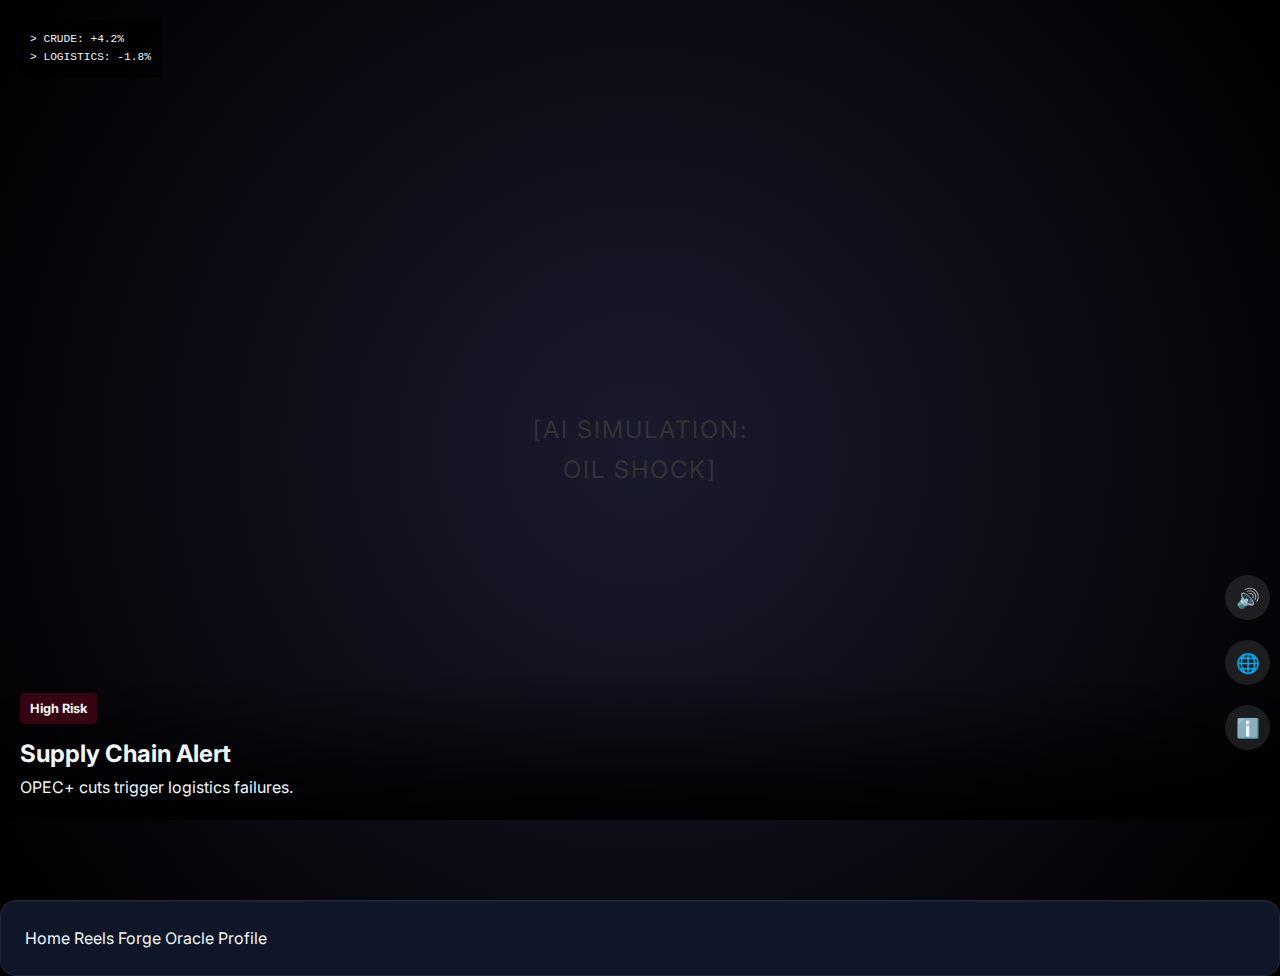
<file: pages/news_reels_mobile.html>
<!DOCTYPE html>
<html lang="en">

<head>
    <meta charset="UTF-8">
    <meta name="viewport" content="width=device-width, initial-scale=1.0">
    <title>MarketMind | News Reels (Mobile)</title>
    <link rel="stylesheet" href="../style.css">
    <link href="https://fonts.googleapis.com/css2?family=Inter:wght@300;400;600;800&display=swap" rel="stylesheet">
    <style>
        body {
            overflow: hidden;
            background: black;
        }

        .reel-container {
            height: 100vh;
            overflow-y: scroll;
            scroll-snap-type: y mandatory;
            scroll-behavior: smooth;
        }

        .reel {
            height: 100vh;
            width: 100%;
            scroll-snap-align: start;
            position: relative;
            display: flex;
            justify-content: center;
            align-items: center;
            background-size: cover;
            border-bottom: 1px solid var(--glass-border);
        }

        .reel-overlay {
            position: absolute;
            bottom: 80px;
            /* Moved up for nav */
            left: 0;
            width: 100%;
            padding: 20px;
            background: linear-gradient(to top, rgba(0, 0, 0, 0.9), transparent);
            z-index: 10;
            pointer-events: none;
        }

        .impact-badge {
            background: rgba(255, 0, 60, 0.2);
            border: 1px solid var(--neon-red);
            color: var(--neon-red);
            padding: 5px 10px;
            border-radius: 4px;
            font-size: 0.8rem;
            margin-bottom: 10px;
            display: inline-block;
            font-weight: bold;
        }

        .impact-badge.positive {
            background: rgba(10, 255, 10, 0.2);
            border-color: var(--neon-green);
            color: var(--neon-green);
        }

        .reel-video-placeholder {
            width: 100%;
            height: 100%;
            background: #111;
            display: flex;
            justify-content: center;
            align-items: center;
            color: #333;
            font-size: 1.5rem;
            text-align: center;
            padding: 20px;
            text-transform: uppercase;
            letter-spacing: 2px;
        }

        .controls {
            position: absolute;
            right: 10px;
            bottom: 150px;
            display: flex;
            flex-direction: column;
            gap: 20px;
            z-index: 20;
        }

        .control-btn {
            background: rgba(255, 255, 255, 0.1);
            backdrop-filter: blur(5px);
            border: none;
            color: white;
            width: 45px;
            height: 45px;
            border-radius: 50%;
            cursor: pointer;
            display: flex;
            justify-content: center;
            align-items: center;
            font-size: 1.2rem;
        }

        .sim-hud {
            position: absolute;
            top: 20px;
            left: 20px;
            padding: 10px;
            background: rgba(0, 0, 0, 0.6);
            border: 1px solid var(--neon-blue);
            font-family: monospace;
            font-size: 0.7rem;
            color: var(--neon-blue);
            z-index: 15;
            pointer-events: none;
        }

        /* Nav styles delegated to style.css */
        }
    </style>
</head>

<body>

    <div class="reel-container">
        <!-- Reel 1 -->
        <div class="reel">
            <div class="reel-video-placeholder" style="background: radial-gradient(circle, #1a1a2e, #000);">[AI
                SIMULATION:<br>OIL SHOCK]</div>
            <div class="sim-hud">> CRUDE: +4.2%<br>> LOGISTICS: -1.8%</div>
            <div class="reel-overlay">
                <div class="impact-badge">High Risk</div>
                <h2>Supply Chain Alert</h2>
                <p>OPEC+ cuts trigger logistics failures.</p>
            </div>
            <div class="controls">
                <button class="control-btn">🔊</button>
                <button class="control-btn">🌐</button>
                <button class="control-btn">ℹ️</button>
            </div>
        </div>
        <!-- Reel 2 -->
        <div class="reel">
            <div class="reel-video-placeholder" style="background: radial-gradient(circle, #0f2027, #203a43, #2c5364);">
                [AI SIMULATION:<br>TECH GRANT]</div>
            <div class="sim-hud" style="color: var(--neon-green); border-color: var(--neon-green);">> FUNDING: $500M
            </div>
            <div class="reel-overlay">
                <div class="impact-badge positive">Opportunity</div>
                <h2>AI Govt Subsidy</h2>
                <p>$500M grant for Gen-AI startups.</p>
            </div>
            <div class="controls">
                <button class="control-btn">🔊</button>
                <button class="control-btn">📝</button>
            </div>
        </div>
    </div>

    <!-- Mobile Navigation -->
    <nav class="glass-panel">
        <div class="nav-links">
            <a href="../dashboard_mobile.html">Home</a>
            <a href="news_reels_mobile.html" class="active">Reels</a>
            <a href="vc_forge_mobile.html">Forge</a>
            <a href="scheme_oracle_mobile.html">Oracle</a>
            <a href="profile_mobile.html">Profile</a>
        </div>
    </nav>
</body>

</html>
</file>
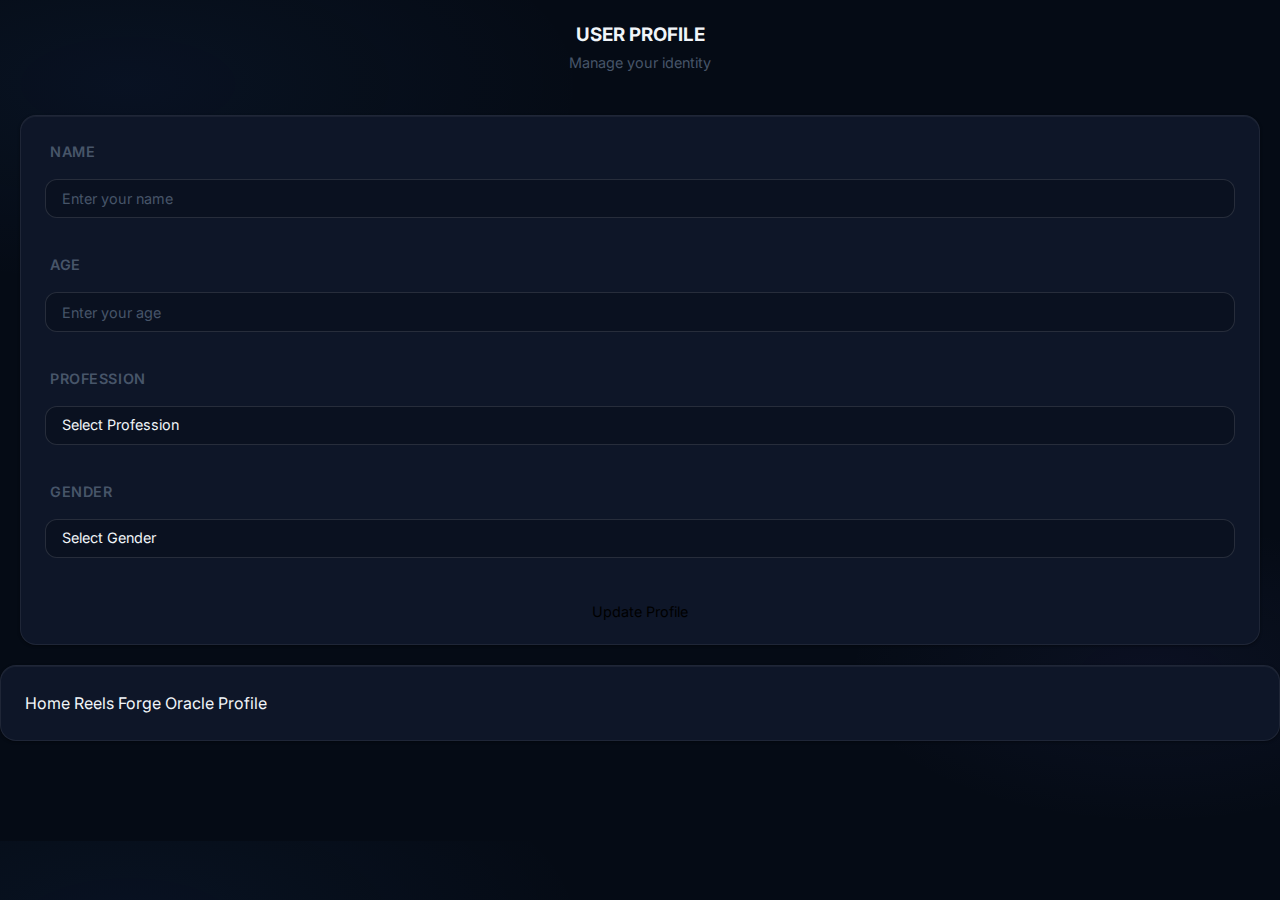
<file: pages/profile_mobile.html>
<!DOCTYPE html>
<html lang="en">

<head>
    <meta charset="UTF-8">
    <meta name="viewport" content="width=device-width, initial-scale=1.0">
    <title>MarketMind | Profile (Mobile)</title>
    <link rel="stylesheet" href="../style.css">
    <link href="https://fonts.googleapis.com/css2?family=Inter:wght@300;400;600;800&display=swap" rel="stylesheet">
    <style>
        body {
            padding-bottom: 100px;
        }

        .profile-container {
            display: flex;
            flex-direction: column;
            padding: 20px;
            gap: 20px;
            max-width: 100%;
            margin: 0;
        }

        .profile-header {
            text-align: center;
            margin-top: 20px;
            margin-bottom: 20px;
        }

        .profile-form {
            display: flex;
            flex-direction: column;
            gap: 15px;
        }

        .form-group {
            display: flex;
            flex-direction: column;
            gap: 8px;
        }

        .form-label {
            color: var(--text-muted);
            font-size: 0.9rem;
            margin-left: 5px;
        }

        /* Nav styles delegated to style.css */
    </style>
</head>

<body>
    <div class="profile-header">
        <h3 class="glow-text-blue">USER PROFILE</h3>
        <p style="color: var(--text-muted); font-size: 0.9rem;">Manage your identity</p>
    </div>

    <div class="profile-container">
        <div class="glass-panel">
            <form class="profile-form" onsubmit="event.preventDefault(); alert('Profile Updated!');">
                <div class="form-group">
                    <label class="form-label">Name</label>
                    <input type="text" class="glass-input" placeholder="Enter your name">
                </div>

                <div class="form-group">
                    <label class="form-label">Age</label>
                    <input type="number" class="glass-input" placeholder="Enter your age">
                </div>

                <div class="form-group">
                    <label class="form-label">Profession</label>
                    <select class="glass-input">
                        <option value="" disabled selected>Select Profession</option>
                        <option value="student">Student</option>
                        <option value="founder">Founder</option>
                        <option value="investor">Investor</option>
                        <option value="other">Other</option>
                    </select>
                </div>

                <div class="form-group">
                    <label class="form-label">Gender</label>
                    <select class="glass-input">
                        <option value="" disabled selected>Select Gender</option>
                        <option value="male">Male</option>
                        <option value="female">Female</option>
                        <option value="non-binary">Non-binary</option>
                        <option value="prefer-not-to-say">Prefer not to say</option>
                    </select>
                </div>

                <button type="submit" class="cta-button" style="margin-top: 10px; width: 100%;">Update Profile</button>
            </form>
        </div>
    </div>

    <!-- Mobile Navigation -->
    <nav class="glass-panel">
        <div class="nav-links">
            <a href="../dashboard_mobile.html">Home</a>
            <a href="news_reels_mobile.html">Reels</a>
            <a href="vc_forge_mobile.html">Forge</a>
            <a href="scheme_oracle_mobile.html">Oracle</a>
            <a href="profile_mobile.html" class="active">Profile</a>
        </div>
    </nav>
</body>

</html>
</file>
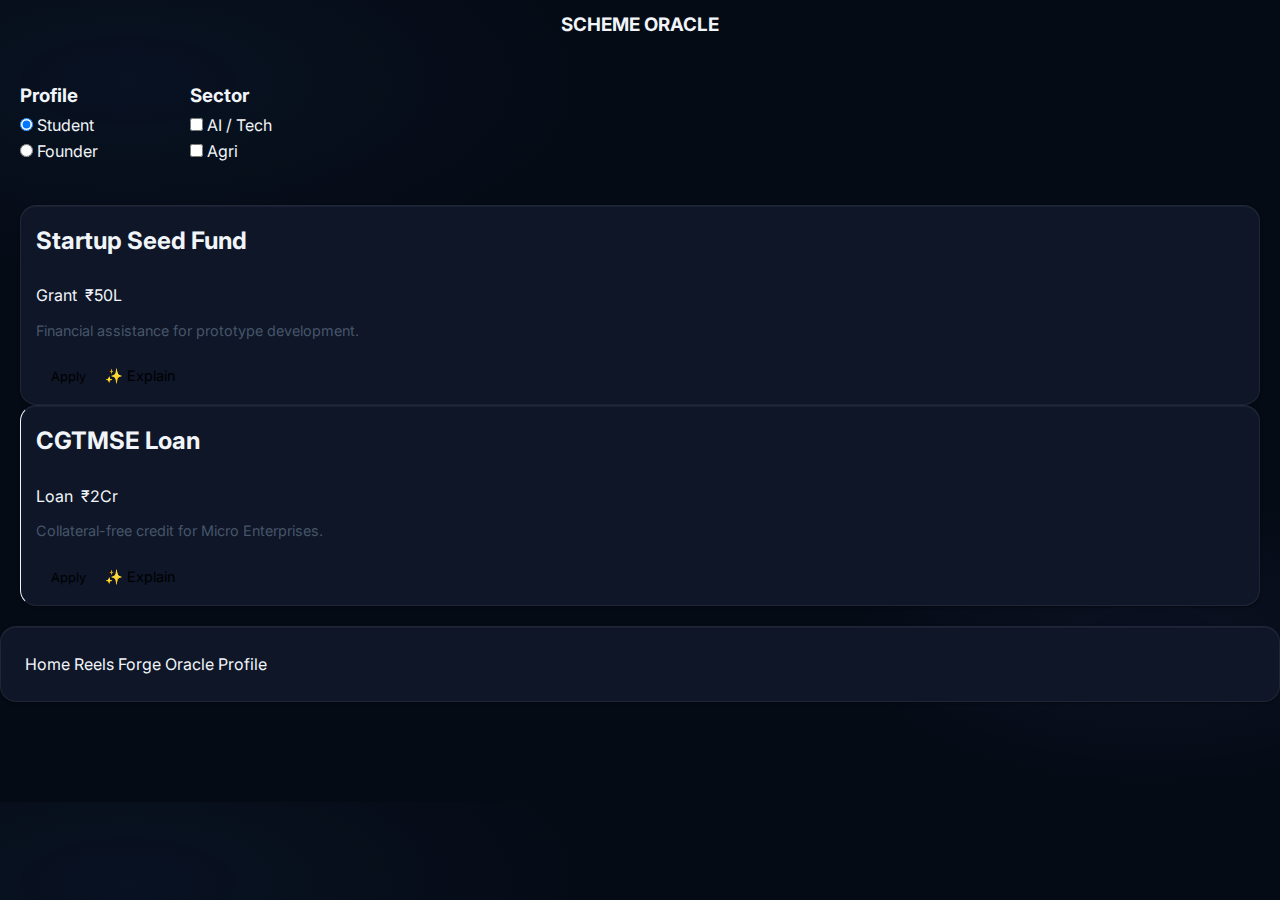
<file: pages/scheme_oracle_mobile.html>
<!DOCTYPE html>
<html lang="en">

<head>
    <meta charset="UTF-8">
    <meta name="viewport" content="width=device-width, initial-scale=1.0">
    <title>MarketMind | Scheme Oracle (Mobile)</title>
    <link rel="stylesheet" href="../style.css">
    <link href="https://fonts.googleapis.com/css2?family=Inter:wght@300;400;600;800&display=swap" rel="stylesheet">
    <style>
        body {
            padding-bottom: 100px;
        }

        .oracle-layout {
            display: flex;
            flex-direction: column;
            padding-top: 20px;
        }

        .filters-sidebar {
            position: relative;
            width: 100%;
            height: auto;
            padding: 20px;
            background: transparent;
            border: none;
            display: flex;
            overflow-x: auto;
            gap: 20px;
            border-bottom: 1px solid var(--glass-border);
        }

        .filter-group {
            min-width: 150px;
            margin-bottom: 0;
        }

        .schemes-list {
            padding: 20px;
        }

        .scheme-card {
            display: flex;
            flex-direction: column;
            gap: 10px;
            padding: 15px;
        }

        .action-area {
            flex-direction: row;
            justify-content: space-between;
            width: 100%;
            margin-top: 10px;
        }

        /* Nav styles delegated to style.css */
    </style>
</head>

<body>
    <h3 style="text-align: center; margin-top: 10px;" class="glow-text-blue">SCHEME ORACLE</h3>

    <div class="oracle-layout">
        <!-- Horizontal Scroll Filters -->
        <div class="filters-sidebar">
            <div class="filter-group">
                <h3>Profile</h3>
                <label><input type="radio" checked> Student</label><br>
                <label><input type="radio"> Founder</label>
            </div>
            <div class="filter-group">
                <h3>Sector</h3>
                <label><input type="checkbox"> AI / Tech</label><br>
                <label><input type="checkbox"> Agri</label>
            </div>
        </div>

        <div class="schemes-list">
            <div class="glass-panel scheme-card">
                <h2>Startup Seed Fund</h2>
                <div class="tags"><span class="tag">Grant</span><span class="tag">₹50L</span></div>
                <p style="font-size: 0.9rem; color: var(--text-muted);">Financial assistance for prototype development.
                </p>
                <div class="action-area">
                    <button class="cta-button" style="font-size: 0.8rem; padding: 5px 15px;">Apply</button>
                    <button class="ai-explain-btn"
                        onclick="alert('AI: Free money for early stage ideas. No equity loss.')">✨ Explain</button>
                </div>
            </div>

            <div class="glass-panel scheme-card" style="border-left-color: var(--neon-green);">
                <h2>CGTMSE Loan</h2>
                <div class="tags"><span class="tag">Loan</span><span class="tag">₹2Cr</span></div>
                <p style="font-size: 0.9rem; color: var(--text-muted);">Collateral-free credit for Micro Enterprises.
                </p>
                <div class="action-area">
                    <button class="cta-button" style="font-size: 0.8rem; padding: 5px 15px;">Apply</button>
                    <button class="ai-explain-btn"
                        onclick="alert('AI: Bank loan without security deposit. Govt backs you.')">✨ Explain</button>
                </div>
            </div>
        </div>
    </div>

    <!-- Mobile Navigation -->
    <nav class="glass-panel">
        <div class="nav-links">
            <a href="../dashboard_mobile.html">Home</a>
            <a href="news_reels_mobile.html">Reels</a>
            <a href="vc_forge_mobile.html">Forge</a>
            <a href="scheme_oracle_mobile.html" class="active">Oracle</a>
            <a href="profile_mobile.html">Profile</a>
        </div>
    </nav>
</body>

</html>
</file>
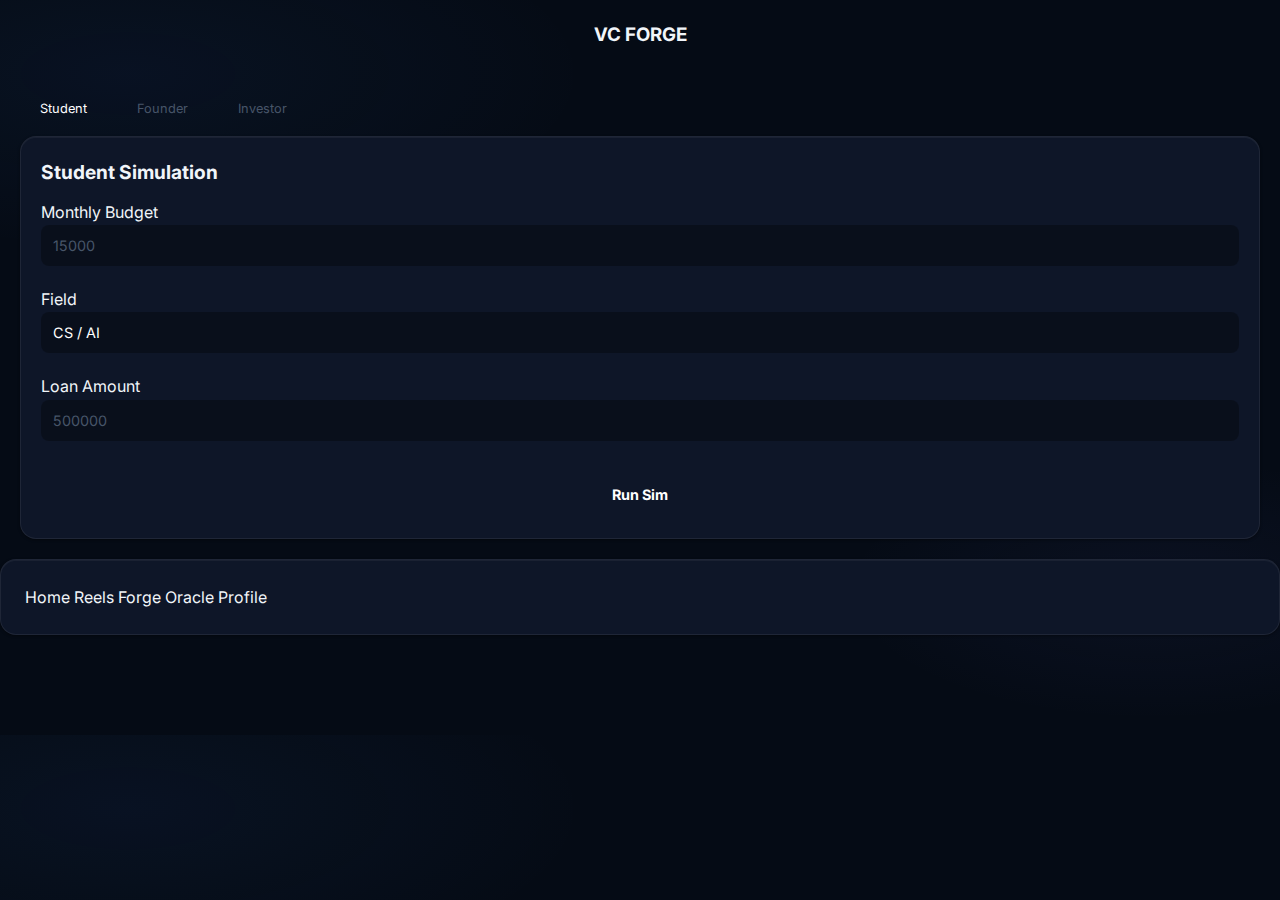
<file: pages/vc_forge_mobile.html>
<!DOCTYPE html>
<html lang="en">

<head>
    <meta charset="UTF-8">
    <meta name="viewport" content="width=device-width, initial-scale=1.0">
    <title>MarketMind | VC Forge (Mobile)</title>
    <link rel="stylesheet" href="../style.css">
    <link href="https://fonts.googleapis.com/css2?family=Inter:wght@300;400;600;800&display=swap" rel="stylesheet">
    <style>
        body {
            padding-bottom: 100px;
        }

        /* Space for nav */
        .container {
            padding: 20px;
            margin-top: 20px;
        }

        .persona-selector {
            display: flex;
            gap: 10px;
            overflow-x: auto;
            padding-bottom: 10px;
            justify-content: flex-start;
        }

        .persona-btn {
            padding: 10px 20px;
            font-size: 0.8rem;
            white-space: nowrap;
            background: var(--glass-bg);
            border: 1px solid var(--glass-border);
            color: var(--text-muted);
            border-radius: 12px;
        }

        .persona-btn.active {
            background: var(--neon-purple);
            color: white;
            border-color: var(--neon-purple);
        }

        .workspace {
            display: flex;
            flex-direction: column;
            gap: 20px;
        }

        .input-panel,
        .output-panel {
            min-height: auto;
            padding: 20px;
        }

        .form-group input,
        .form-group select {
            width: 100%;
            padding: 12px;
            background: rgba(0, 0, 0, 0.3);
            border: 1px solid var(--glass-border);
            color: white;
            border-radius: 8px;
        }

        .simulate-btn {
            width: 100%;
            padding: 15px;
            background: linear-gradient(45deg, var(--neon-blue), var(--neon-purple));
            border: none;
            color: white;
            font-weight: bold;
            border-radius: 8px;
            margin-top: 10px;
        }

        .output-panel {
            display: none;
        }

        .output-panel.visible {
            display: block;
            animation: fadeIn 0.5s ease;
        }

        @keyframes fadeIn {
            from {
                opacity: 0;
                transform: translateY(10px);
            }

            to {
                opacity: 1;
                transform: translateY(0);
            }
        }

        /* Nav styles delegated to style.css */
    </style>
</head>

<body>
    <h3 style="text-align: center; margin-top: 20px;" class="glow-text-blue">VC FORGE</h3>

    <div class="container">
        <div class="persona-selector">
            <button class="persona-btn active" onclick="selectPersona('student')">Student</button>
            <button class="persona-btn" onclick="selectPersona('founder')">Founder</button>
            <button class="persona-btn" onclick="selectPersona('investor')">Investor</button>
        </div>

        <div class="workspace">
            <!-- Input -->
            <div class="glass-panel input-panel">
                <h2 id="form-title" style="font-size: 1.2rem; margin-bottom: 10px;">Student Simulation</h2>
                <form id="sim-form" onsubmit="event.preventDefault(); runSimulation();">
                    <div class="form-group"><label>Monthly Budget</label><input type="number" placeholder="15000"></div>
                    <div class="form-group"><label>Field</label><select>
                            <option>CS / AI</option>
                            <option>Finance</option>
                        </select></div>
                    <div class="form-group" id="extra-field"><label>Loan Amount</label><input type="number"
                            placeholder="500000"></div>
                    <button class="simulate-btn">Run Sim</button>
                </form>
            </div>

            <!-- Output -->
            <div class="glass-panel output-panel" id="output-panel">
                <h2 style="font-size: 1.2rem; color: var(--neon-purple);">Results</h2>
                <div style="text-align: center; margin: 20px 0;">
                    <div style="font-size: 2.5rem; color: var(--neon-red); font-weight: bold;">78/100</div>
                    <p style="color: var(--neon-red);">HIGH RISK</p>
                </div>
                <div style="background: rgba(255,255,255,0.05); padding: 15px; border-radius: 8px;">
                    <strong>AI Recommendation:</strong><br>
                    <span style="font-size: 0.9rem; color: var(--text-muted);">Hiring freeze expected. Upskill in
                        Agentic AI. Apply for grants.</span>
                </div>
            </div>
        </div>
    </div>

    <!-- Mobile Navigation -->
    <nav class="glass-panel">
        <div class="nav-links">
            <a href="../dashboard_mobile.html">Home</a>
            <a href="news_reels_mobile.html">Reels</a>
            <a href="vc_forge_mobile.html" class="active">Forge</a>
            <a href="scheme_oracle_mobile.html">Oracle</a>
            <a href="profile_mobile.html">Profile</a>
        </div>
    </nav>

    <script>
        function selectPersona(type) {
            document.querySelectorAll('.persona-btn').forEach(btn => btn.classList.remove('active'));
            event.target.classList.add('active');
            const title = document.getElementById('form-title');
            const extra = document.getElementById('extra-field');
            if (type === 'student') { title.innerText = "Student Sim"; extra.innerHTML = '<label>Loan Amount</label><input type="number">'; }
            else if (type === 'founder') { title.innerText = "Startup Sim"; extra.innerHTML = '<label>Runway (Months)</label><input type="number">'; }
            else { title.innerText = "Portfolio Sim"; extra.innerHTML = '<label>Tech %</label><input type="number">'; }
            document.getElementById('output-panel').classList.remove('visible');
        }
        function runSimulation() {
            const btn = document.querySelector('.simulate-btn');
            const original = btn.innerText;
            btn.innerText = "CALCULATING...";
            setTimeout(() => {
                btn.innerText = original;
                document.getElementById('output-panel').classList.add('visible');
            }, 1000);
        }
    </script>
</body>

</html>
</file>
<file: style.css>
/* ===================================================
   MARKETMIND APP — Premium Design System
   Shared across: dashboard, news, strategy, profile
   =================================================== */

/* ── Design Tokens ── */
:root {
    /* Backgrounds */
    --bg-body: #050b15;
    --bg-surface: #0a1120;
    --bg-card: #0e1628;
    --bg-card-hover: #14213a;
    --bg-input: #0a1120;

    /* Text */
    --text-primary: #f1f5f9;
    --text-secondary: #94a3b8;
    --text-muted: #475569;

    /* Accents */
    --accent-blue: #3b82f6;
    --accent-indigo: #6366f1;
    --accent-violet: #8b5cf6;
    --accent-cyan: #22d3ee;
    --accent-green: #10b981;
    --accent-yellow: #f59e0b;
    --accent-red: #ef4444;

    /* Dim variants */
    --blue-dim: rgba(59, 130, 246, 0.12);
    --indigo-dim: rgba(99, 102, 241, 0.12);
    --green-dim: rgba(16, 185, 129, 0.12);
    --yellow-dim: rgba(245, 158, 11, 0.12);
    --red-dim: rgba(239, 68, 68, 0.12);
    --cyan-dim: rgba(34, 211, 238, 0.12);

    /* Borders */
    --border: rgba(255, 255, 255, 0.07);
    --border-strong: rgba(255, 255, 255, 0.12);
    --border-blue: rgba(59, 130, 246, 0.3);

    /* Shadows */
    --shadow-sm: 0 1px 3px rgba(0, 0, 0, 0.4);
    --shadow-md: 0 4px 16px rgba(0, 0, 0, 0.4);
    --shadow-lg: 0 12px 40px rgba(0, 0, 0, 0.5);
    --glow-blue: 0 0 20px rgba(59, 130, 246, 0.25);
    --glow-indigo: 0 0 20px rgba(99, 102, 241, 0.3);

    /* Radius */
    --r-sm: 0.5rem;
    --r-md: 0.75rem;
    --r-lg: 1rem;
    --r-xl: 1.5rem;
    --r-pill: 999px;

    /* Fonts */
    --font-head: 'Space Grotesk', 'Inter', sans-serif;
    --font-body: 'Inter', system-ui, sans-serif;

    /* Transitions */
    --t: 0.25s cubic-bezier(0.4, 0, 0.2, 1);
}

/* ── Reset ── */
*,
*::before,
*::after {
    box-sizing: border-box;
    margin: 0;
    padding: 0;
}

html {
    scroll-behavior: smooth;
}

body {
    font-family: var(--font-body);
    background-color: var(--bg-body);
    color: var(--text-primary);
    line-height: 1.65;
    -webkit-font-smoothing: antialiased;
    overflow-x: hidden;
    /* subtle ambient glow */
    background-image:
        radial-gradient(ellipse 60% 40% at 10% 10%, rgba(59, 130, 246, 0.06) 0%, transparent 60%),
        radial-gradient(ellipse 40% 30% at 90% 80%, rgba(99, 102, 241, 0.06) 0%, transparent 60%);
}

a {
    text-decoration: none;
    color: inherit;
    transition: color var(--t);
}

ul {
    list-style: none;
}

button {
    cursor: pointer;
    border: none;
    background: none;
    font-family: inherit;
    font-size: 0.9rem;
}

img {
    display: block;
}

/* ────────────────────────
   SCROLLBAR
──────────────────────── */
::-webkit-scrollbar {
    width: 6px;
    height: 6px;
}

::-webkit-scrollbar-track {
    background: var(--bg-body);
}

::-webkit-scrollbar-thumb {
    background: var(--bg-card-hover);
    border-radius: 3px;
}

::-webkit-scrollbar-thumb:hover {
    background: var(--text-muted);
}

/* ────────────────────────
   TYPOGRAPHY HELPERS
──────────────────────── */
.text-xs {
    font-size: 0.73rem;
    line-height: 1rem;
}

.text-sm {
    font-size: 0.875rem;
    line-height: 1.25rem;
}

.text-base {
    font-size: 1rem;
}

.text-lg {
    font-size: 1.125rem;
}

.text-xl {
    font-size: 1.25rem;
}

.text-2xl {
    font-size: 1.5rem;
}

.text-3xl {
    font-size: 1.875rem;
    line-height: 1.2;
}

.font-medium {
    font-weight: 500;
}

.font-semibold {
    font-weight: 600;
}

.font-bold {
    font-weight: 700;
}

.tracking-tight {
    letter-spacing: -0.025em;
}

.tracking-wide {
    letter-spacing: 0.05em;
}

.text-muted {
    color: var(--text-secondary);
}

.text-accent {
    color: var(--accent-blue);
}

.text-green {
    color: var(--accent-green);
}

.text-red {
    color: var(--accent-red);
}

.text-yellow {
    color: var(--accent-yellow);
}

.text-cyan {
    color: var(--accent-cyan);
}

.text-white {
    color: #fff;
}

.leading-relaxed {
    line-height: 1.75;
}

/* ────────────────────────
   LAYOUT UTILITIES
──────────────────────── */
.container {
    max-width: 1500px;
    margin: 0 auto;
    padding: 0 2.5rem;
}

.flex {
    display: flex;
}

.flex-col {
    flex-direction: column;
}

.items-center {
    align-items: center;
}

.items-start {
    align-items: flex-start;
}

.items-end {
    align-items: flex-end;
}

.justify-between {
    justify-content: space-between;
}

.justify-center {
    justify-content: center;
}

.justify-end {
    justify-content: flex-end;
}

.flex-1 {
    flex: 1;
}

.w-full {
    width: 100%;
}

.h-full {
    height: 100%;
}

.relative {
    position: relative;
}

.absolute {
    position: absolute;
}

.overflow-hidden {
    overflow: hidden;
}

.grid {
    display: grid;
}

.grid-cols-2 {
    grid-template-columns: repeat(2, 1fr);
}

.grid-cols-3 {
    grid-template-columns: repeat(3, 1fr);
}

.gap-2 {
    gap: 0.5rem;
}

.gap-3 {
    gap: 0.75rem;
}

.gap-4 {
    gap: 1rem;
}

.gap-5 {
    gap: 1.25rem;
}

.gap-6 {
    gap: 1.5rem;
}

.gap-8 {
    gap: 2rem;
}

.mt-2 {
    margin-top: 0.5rem;
}

.mt-4 {
    margin-top: 1rem;
}

.mt-6 {
    margin-top: 1.5rem;
}

.mt-8 {
    margin-top: 2rem;
}

.mb-1 {
    margin-bottom: 0.25rem;
}

.mb-2 {
    margin-bottom: 0.5rem;
}

.mb-4 {
    margin-bottom: 1rem;
}

.mb-6 {
    margin-bottom: 1.5rem;
}

.mb-8 {
    margin-bottom: 2rem;
}

.mr-2 {
    margin-right: 0.5rem;
}

.ml-auto {
    margin-left: auto;
}

.p-4 {
    padding: 1rem;
}

.py-1 {
    padding-top: 0.25rem;
    padding-bottom: 0.25rem;
}

.px-3 {
    padding-left: 0.75rem;
    padding-right: 0.75rem;
}

.border-t {
    border-top: 1px solid var(--border);
}

.rounded {
    border-radius: var(--r-sm);
}

.cursor-pointer {
    cursor: pointer;
}

.opacity-50 {
    opacity: 0.5;
}

.transition-colors {
    transition: color var(--t);
}

.float-right {
    float: right;
}

/* ────────────────────────
   BUTTONS
──────────────────────── */
.btn {
    display: inline-flex;
    align-items: center;
    justify-content: center;
    gap: 0.4rem;
    padding: 0.6rem 1.3rem;
    border-radius: var(--r-md);
    font-weight: 600;
    font-size: 0.875rem;
    transition: all var(--t);
    white-space: nowrap;
    letter-spacing: 0.01em;
}

.btn-sm {
    padding: 0.4rem 0.9rem;
    font-size: 0.8rem;
}

.btn-icon {
    padding: 0;
    width: 36px;
    height: 36px;
    border-radius: var(--r-md);
    display: flex;
    align-items: center;
    justify-content: center;
    flex-shrink: 0;
}

.btn-primary {
    background: linear-gradient(135deg, var(--accent-blue), var(--accent-indigo));
    color: white;
    box-shadow: 0 4px 14px rgba(59, 130, 246, 0.35);
}

.btn-primary:hover {
    transform: translateY(-1px);
    box-shadow: 0 6px 20px rgba(59, 130, 246, 0.5);
}

.btn-outline {
    background: transparent;
    border: 1px solid var(--border-strong);
    color: var(--text-secondary);
}

.btn-outline:hover {
    background: rgba(255, 255, 255, 0.05);
    border-color: rgba(255, 255, 255, 0.2);
    color: var(--text-primary);
}

.btn-ghost {
    color: var(--text-secondary);
    border-radius: var(--r-md);
}

.btn-ghost:hover {
    color: var(--text-primary);
    background: rgba(255, 255, 255, 0.06);
}

.btn-danger {
    background: var(--red-dim);
    border: 1px solid rgba(239, 68, 68, 0.25);
    color: #f87171;
}

.btn-danger:hover {
    background: var(--accent-red);
    color: white;
}

/* ────────────────────────
   CARDS & PANELS
──────────────────────── */
.card,
.glass-panel {
    background: var(--bg-card);
    border: 1px solid var(--border);
    border-radius: var(--r-lg);
    padding: 1.5rem;
    position: relative;
    overflow: hidden;
    /* Top shine line */
    box-shadow: var(--shadow-sm), inset 0 1px 0 rgba(255, 255, 255, 0.05);
}

.card::before {
    content: '';
    position: absolute;
    top: 0;
    left: 0;
    right: 0;
    height: 1px;
    background: linear-gradient(90deg, transparent, rgba(255, 255, 255, 0.12), transparent);
    pointer-events: none;
}

.hover-card {
    transition: transform var(--t), border-color var(--t), box-shadow var(--t);
}

.hover-card:hover {
    transform: translateY(-2px);
    border-color: var(--border-blue);
    box-shadow: var(--shadow-md), var(--glow-blue);
}

/* ────────────────────────
   BADGES
──────────────────────── */
.badge {
    display: inline-flex;
    align-items: center;
    padding: 0.22rem 0.7rem;
    border-radius: var(--r-pill);
    font-size: 0.7rem;
    font-weight: 700;
    letter-spacing: 0.06em;
    text-transform: uppercase;
}

.badge-blue {
    background: var(--blue-dim);
    color: #60a5fa;
    border: 1px solid rgba(59, 130, 246, 0.2);
}

.badge-green {
    background: var(--green-dim);
    color: #34d399;
    border: 1px solid rgba(16, 185, 129, 0.2);
}

.badge-yellow {
    background: var(--yellow-dim);
    color: #fbbf24;
    border: 1px solid rgba(245, 158, 11, 0.2);
}

.badge-red {
    background: var(--red-dim);
    color: #f87171;
    border: 1px solid rgba(239, 68, 68, 0.2);
}

.badge-cyan {
    background: var(--cyan-dim);
    color: #67e8f9;
    border: 1px solid rgba(34, 211, 238, 0.2);
}

.badge-muted {
    background: rgba(255, 255, 255, 0.07);
    color: #94a3b8;
    border: 1px solid var(--border);
}

/* ────────────────────────
   FORMS
──────────────────────── */
input[type="text"],
input[type="search"],
input[type="email"],
input[type="number"],
textarea,
select {
    background: var(--bg-input);
    border: 1px solid var(--border-strong);
    color: var(--text-primary);
    padding: 0.65rem 1rem;
    border-radius: var(--r-md);
    width: 100%;
    outline: none;
    font-size: 0.9rem;
    font-family: var(--font-body);
    transition: border-color var(--t), box-shadow var(--t);
    -webkit-appearance: none;
}

input:focus,
select:focus,
textarea:focus {
    border-color: var(--accent-indigo);
    box-shadow: 0 0 0 3px rgba(99, 102, 241, 0.15);
}

input::placeholder {
    color: var(--text-muted);
}

select option {
    background: var(--bg-card);
}

input[type="range"] {
    -webkit-appearance: none;
    width: 100%;
    height: 4px;
    background: var(--border-strong);
    border: none;
    border-radius: 2px;
    padding: 0;
    cursor: pointer;
}

input[type="range"]::-webkit-slider-thumb {
    -webkit-appearance: none;
    width: 16px;
    height: 16px;
    border-radius: 50%;
    background: linear-gradient(135deg, var(--accent-blue), var(--accent-indigo));
    box-shadow: 0 0 8px rgba(99, 102, 241, 0.5);
    cursor: pointer;
}

/* Toggle switch */
.toggle-switch {
    position: relative;
    display: inline-block;
    width: 44px;
    height: 24px;
    flex-shrink: 0;
}

.toggle-switch input {
    opacity: 0;
    width: 0;
    height: 0;
}

.toggle-switch .slider {
    position: absolute;
    inset: 0;
    background: var(--border-strong);
    border-radius: var(--r-pill);
    transition: background var(--t);
    cursor: pointer;
}

.toggle-switch .slider::before {
    content: '';
    position: absolute;
    width: 18px;
    height: 18px;
    left: 3px;
    bottom: 3px;
    background: white;
    border-radius: 50%;
    transition: transform var(--t);
}

.toggle-switch input:checked+.slider {
    background: var(--accent-indigo);
}

.toggle-switch input:checked+.slider::before {
    transform: translateX(20px);
}

/* ────────────────────────
   MAIN HEADER / NAV
──────────────────────── */
.main-header {
    position: sticky;
    top: 0;
    z-index: 100;
    background: rgba(5, 11, 21, 0.85);
    backdrop-filter: blur(20px) saturate(160%);
    -webkit-backdrop-filter: blur(20px) saturate(160%);
    border-bottom: 1px solid var(--border);
    padding: 0 2.5rem;
    height: 64px;
    display: flex;
    align-items: center;
    justify-content: space-between;
    gap: 2rem;
}

/* Logo */
.logo {
    font-family: var(--font-head);
    font-weight: 700;
    font-size: 1.25rem;
    letter-spacing: -0.04em;
    display: flex;
    align-items: center;
    gap: 0.5rem;
    flex-shrink: 0;
    color: var(--text-primary);
}

.logo-icon-sm {
    width: 30px;
    height: 30px;
    background: linear-gradient(135deg, var(--accent-blue), var(--accent-indigo));
    border-radius: 7px;
    display: flex;
    align-items: center;
    justify-content: center;
    font-size: 0.8rem;
    color: white;
    box-shadow: 0 0 12px rgba(99, 102, 241, 0.5);
    flex-shrink: 0;
}

.logo-sub {
    color: var(--text-secondary);
}

/* Search bar */
.search-bar {
    position: relative;
    flex: 1;
    max-width: 400px;
}

.search-bar i {
    position: absolute;
    left: 1rem;
    top: 50%;
    transform: translateY(-50%);
    color: var(--text-muted);
    font-size: 0.85rem;
    pointer-events: none;
}

.search-bar input {
    padding-left: 2.6rem;
    background: rgba(14, 22, 40, 0.8);
    border-color: var(--border);
    font-size: 0.875rem;
    height: 38px;
}

.search-bar input:focus {
    border-color: var(--accent-indigo);
}

/* Nav menu */
.nav-menu {
    display: flex;
    align-items: center;
    gap: 0.25rem;
}

.nav-item {
    padding: 0.45rem 0.9rem;
    border-radius: var(--r-md);
    font-size: 0.875rem;
    font-weight: 500;
    color: var(--text-secondary);
    transition: all var(--t);
    white-space: nowrap;
}

.nav-item:hover {
    color: var(--text-primary);
    background: rgba(255, 255, 255, 0.05);
}

.nav-item.active {
    color: var(--text-primary);
    background: rgba(99, 102, 241, 0.12);
    border: 1px solid rgba(99, 102, 241, 0.2);
    box-shadow: 0 0 12px rgba(99, 102, 241, 0.1);
}

/* Profile avatar */
.profile-avatar-sm {
    width: 36px;
    height: 36px;
    border-radius: 50%;
    overflow: hidden;
    border: 2px solid rgba(99, 102, 241, 0.4);
    flex-shrink: 0;
    cursor: pointer;
    transition: border-color var(--t);
}

.profile-avatar-sm:hover {
    border-color: var(--accent-indigo);
}

.profile-avatar-sm img {
    width: 100%;
    height: 100%;
    object-fit: cover;
}

/* Notification dot */
.notif-dot {
    position: absolute;
    top: 3px;
    right: 3px;
    width: 7px;
    height: 7px;
    background: var(--accent-red);
    border-radius: 50%;
    border: 1px solid var(--bg-body);
}

/* ────────────────────────
   PAGE HEADER
──────────────────────── */
.page-header {
    display: flex;
    justify-content: space-between;
    align-items: flex-end;
    flex-wrap: wrap;
    gap: 1.5rem;
    padding: 2.5rem 0 1.5rem;
}

.page-header h1 {
    font-family: var(--font-head);
    font-size: 1.75rem;
    font-weight: 700;
    letter-spacing: -0.03em;
    margin-bottom: 0.3rem;
}

.page-header p {
    color: var(--text-secondary);
    font-size: 0.9rem;
}

/* ────────────────────────
   TAB GROUP
──────────────────────── */
.tab-group {
    display: flex;
    gap: 0.25rem;
    border-bottom: 1px solid var(--border);
    margin-bottom: 2rem;
    padding-bottom: 0;
}

.tab-btn {
    padding: 0.6rem 1rem;
    font-size: 0.875rem;
    font-weight: 500;
    color: var(--text-secondary);
    cursor: pointer;
    transition: color var(--t);
    position: relative;
    border-radius: var(--r-sm) var(--r-sm) 0 0;
}

.tab-btn:hover {
    color: var(--text-primary);
}

.tab-btn.active {
    color: var(--text-primary);
    font-weight: 600;
}

.tab-btn.active::after {
    content: '';
    position: absolute;
    bottom: -1px;
    left: 0.5rem;
    right: 0.5rem;
    height: 2px;
    background: linear-gradient(90deg, var(--accent-blue), var(--accent-indigo));
    border-radius: 2px 2px 0 0;
}

/* ────────────────────────
   DASHBOARD LAYOUT
──────────────────────── */
.dashboard-layout {
    display: grid;
    grid-template-columns: 1fr 300px;
    gap: 2rem;
    padding-bottom: 3rem;
    align-items: start;
}

/* ────────────────────────
   INSIGHT CARDS
──────────────────────── */
.insight-card {
    display: flex;
    gap: 1.25rem;
    background: var(--bg-card);
    border: 1px solid var(--border);
    border-radius: var(--r-lg);
    padding: 1.25rem;
    margin-bottom: 1rem;
    transition: all var(--t);
    position: relative;
    overflow: hidden;
    box-shadow: var(--shadow-sm), inset 0 1px 0 rgba(255, 255, 255, 0.04);
}

.insight-card::before {
    content: '';
    position: absolute;
    top: 0;
    left: 0;
    right: 0;
    height: 1px;
    background: linear-gradient(90deg, transparent, rgba(255, 255, 255, 0.08), transparent);
}

.insight-card:hover {
    transform: translateY(-2px);
    border-color: var(--border-blue);
    box-shadow: var(--shadow-md), var(--glow-blue);
}

.insight-thumb {
    width: 180px;
    height: 120px;
    border-radius: var(--r-md);
    background: linear-gradient(135deg, var(--bg-surface) 0%, #0f1c35 100%);
    flex-shrink: 0;
    display: flex;
    align-items: center;
    justify-content: center;
    color: var(--text-muted);
    border: 1px solid var(--border);
    overflow: hidden;
}

.insight-thumb img {
    width: 100%;
    height: 100%;
    object-fit: cover;
}

.insight-thumb .thumb-icon {
    font-size: 2rem;
    opacity: 0.35;
}

.flex-col {
    display: flex;
    flex-direction: column;
}

.justify-between {
    justify-content: space-between;
}

/* ────────────────────────
   SIDEBAR WIDGETS
──────────────────────── */
.widget {
    background: var(--bg-card);
    border: 1px solid var(--border);
    border-radius: var(--r-lg);
    padding: 1.25rem;
    position: relative;
    overflow: hidden;
    box-shadow: var(--shadow-sm), inset 0 1px 0 rgba(255, 255, 255, 0.04);
}

.widget h3 {
    font-weight: 700;
    font-size: 0.95rem;
    margin-bottom: 1rem;
    display: flex;
    align-items: center;
    gap: 0.5rem;
}

.widget h3 i {
    color: var(--accent-blue);
    font-size: 0.85rem;
}

/* Ticker items */
.ticker-item {
    display: flex;
    align-items: center;
    justify-content: space-between;
    padding: 0.75rem 0;
    border-bottom: 1px solid var(--border);
    transition: background var(--t);
}

.ticker-item:last-child {
    border-bottom: none;
}

.ticker-item:hover {
    background: rgba(255, 255, 255, 0.02);
    margin: 0 -1.25rem;
    padding: 0.75rem 1.25rem;
    border-radius: var(--r-sm);
}

.ticker-name {
    font-weight: 700;
    font-size: 0.85rem;
}

.ticker-sub {
    font-size: 0.72rem;
    color: var(--text-muted);
    margin-top: 0.1rem;
}

.ticker-change {
    font-weight: 700;
    font-size: 0.85rem;
}

.ticker-price {
    font-size: 0.72rem;
    color: var(--text-muted);
    text-align: right;
}

/* Trending topics */
.topic-row {
    display: flex;
    align-items: center;
    justify-content: space-between;
    padding: 0.5rem 0.6rem;
    border-radius: var(--r-sm);
    cursor: pointer;
    transition: background var(--t);
}

.topic-row:hover {
    background: rgba(255, 255, 255, 0.05);
}

.topic-name {
    font-size: 0.85rem;
    font-weight: 500;
}

.topic-count {
    font-size: 0.72rem;
    color: var(--text-muted);
}

/* ────────────────────────
   REELS PAGE
──────────────────────── */
.reels-container {
    max-width: 820px;
    margin: 0 auto;
}

.reel-card {
    display: flex;
    background: var(--bg-card);
    border: 1px solid var(--border);
    border-radius: var(--r-lg);
    overflow: hidden;
    margin-bottom: 1.5rem;
    min-height: 180px;
    transition: all var(--t);
    box-shadow: var(--shadow-sm), inset 0 1px 0 rgba(255, 255, 255, 0.04);
}

.reel-card:hover {
    transform: translateY(-2px);
    border-color: var(--border-blue);
    box-shadow: var(--shadow-md), var(--glow-blue);
}

.reel-thumb {
    width: 260px;
    background: linear-gradient(135deg, var(--bg-surface), #0f1c35);
    flex-shrink: 0;
    display: flex;
    align-items: center;
    justify-content: center;
    color: var(--text-muted);
    position: relative;
    border-right: 1px solid var(--border);
}

.reel-thumb i {
    font-size: 2.5rem;
    opacity: 0.3;
}

.play-overlay {
    position: absolute;
    width: 52px;
    height: 52px;
    border-radius: 50%;
    background: rgba(59, 130, 246, 0.85);
    backdrop-filter: blur(6px);
    display: flex;
    align-items: center;
    justify-content: center;
    color: white;
    font-size: 1.1rem;
    box-shadow: 0 0 24px rgba(59, 130, 246, 0.5);
    transition: transform var(--t), box-shadow var(--t);
    cursor: pointer;
}

.reel-card:hover .play-overlay {
    transform: scale(1.1);
    box-shadow: 0 0 36px rgba(59, 130, 246, 0.7);
}

.reel-content {
    padding: 1.5rem;
    flex: 1;
    display: flex;
    flex-direction: column;
    justify-content: space-between;
}

.tags {
    display: flex;
    gap: 0.5rem;
    flex-wrap: wrap;
    margin-top: 0.75rem;
}

/* ────────────────────────
   STRATEGY PAGE
──────────────────────── */
.strategy-grid {
    display: grid;
    grid-template-columns: 1fr 1.6fr;
    gap: 2rem;
    margin-top: 1.5rem;
    padding-bottom: 3rem;
    align-items: start;
}

.roadmap-list {
    position: relative;
    padding-left: 2rem;
}

.roadmap-list::before {
    content: '';
    position: absolute;
    left: 0;
    top: 1rem;
    bottom: 1rem;
    width: 2px;
    background: linear-gradient(180deg, var(--accent-blue), var(--accent-indigo), transparent);
    border-radius: 2px;
    opacity: 0.4;
}

.roadmap-card {
    background: var(--bg-card);
    border: 1px solid var(--border);
    border-radius: var(--r-lg);
    padding: 1.25rem;
    margin-bottom: 1rem;
    position: relative;
    transition: all var(--t);
    box-shadow: var(--shadow-sm), inset 0 1px 0 rgba(255, 255, 255, 0.04);
}

.roadmap-card:hover {
    transform: translateX(4px);
    border-color: var(--border-strong);
}

.roadmap-card::before {
    content: '';
    position: absolute;
    left: -2.35rem;
    top: 1.5rem;
    width: 11px;
    height: 11px;
    background: var(--bg-card);
    border: 2px solid var(--text-muted);
    border-radius: 50%;
    z-index: 1;
}

.roadmap-card.urgent {
    border-left: 3px solid var(--accent-red);
}

.roadmap-card.warning {
    border-left: 3px solid var(--accent-yellow);
}

.roadmap-card.upcoming {
    border-left: 3px solid var(--accent-blue);
}

.roadmap-card.urgent::before {
    border-color: var(--accent-red);
    background: var(--accent-red);
    box-shadow: 0 0 10px var(--accent-red);
}

.roadmap-card.warning::before {
    border-color: var(--accent-yellow);
    background: var(--accent-yellow);
    box-shadow: 0 0 10px var(--accent-yellow);
}

.roadmap-card.upcoming::before {
    border-color: var(--accent-blue);
    background: var(--accent-blue);
    box-shadow: 0 0 10px var(--accent-blue);
}

.simulation-panel {
    background: var(--bg-card);
    border: 1px solid var(--border);
    border-radius: var(--r-lg);
    padding: 1.75rem;
    box-shadow: var(--shadow-sm), inset 0 1px 0 rgba(255, 255, 255, 0.04);
}

.metric-box {
    background: var(--bg-surface);
    border: 1px solid var(--border);
    border-radius: var(--r-md);
    padding: 0.9rem 1rem;
    text-align: center;
}

/* Range slider label row */
.range-header {
    display: flex;
    justify-content: space-between;
    align-items: center;
    margin-bottom: 0.5rem;
    font-size: 0.875rem;
}

.range-value {
    font-weight: 700;
    color: var(--accent-cyan);
}

/* ────────────────────────
   PROFILE PAGE
──────────────────────── */
.profile-container {
    max-width: 680px;
    margin: 0 auto;
    padding-bottom: 4rem;
}

.profile-hero {
    text-align: center;
    padding: 3rem 0 2.5rem;
}

.avatar-upload {
    width: 110px;
    height: 110px;
    border-radius: 50%;
    margin: 0 auto 1.5rem;
    position: relative;
    cursor: pointer;
    border: 2px solid rgba(99, 102, 241, 0.4);
    overflow: hidden;
    box-shadow: 0 0 30px rgba(99, 102, 241, 0.25);
    transition: all var(--t);
}

.avatar-upload:hover {
    border-color: var(--accent-indigo);
    box-shadow: 0 0 40px rgba(99, 102, 241, 0.45);
}

.avatar-upload img {
    width: 100%;
    height: 100%;
    object-fit: cover;
}

.avatar-overlay {
    position: absolute;
    inset: 0;
    background: rgba(5, 11, 21, 0.65);
    display: flex;
    align-items: center;
    justify-content: center;
    opacity: 0;
    transition: opacity var(--t);
    color: white;
    font-size: 1.1rem;
}

.avatar-upload:hover .avatar-overlay {
    opacity: 1;
}

.profile-name {
    font-family: var(--font-head);
    font-size: 1.6rem;
    font-weight: 700;
    letter-spacing: -0.03em;
    margin-bottom: 0.3rem;
}

.profile-plan {
    font-size: 0.82rem;
    color: var(--accent-cyan);
    letter-spacing: 0.08em;
    text-transform: uppercase;
    font-weight: 600;
}

/* Form */
.form-group {
    margin-bottom: 1.25rem;
}

.form-label {
    display: block;
    font-size: 0.8rem;
    font-weight: 600;
    color: var(--text-secondary);
    margin-bottom: 0.45rem;
    letter-spacing: 0.04em;
    text-transform: uppercase;
}

/* Preference row */
.pref-row {
    display: flex;
    justify-content: space-between;
    align-items: center;
    padding: 1rem 0;
    border-bottom: 1px solid var(--border);
}

.pref-row:last-child {
    border-bottom: none;
}

.pref-title {
    font-weight: 600;
    font-size: 0.9rem;
    margin-bottom: 0.1rem;
}

.pref-sub {
    font-size: 0.78rem;
    color: var(--text-muted);
}

/* ────────────────────────
   SECTION DIVIDERS
──────────────────────── */
.section-title {
    font-family: var(--font-head);
    font-size: 1.05rem;
    font-weight: 700;
    margin-bottom: 1.25rem;
    display: flex;
    align-items: center;
    gap: 0.5rem;
    color: var(--text-primary);
}

.section-title i {
    color: var(--accent-blue);
    font-size: 0.9rem;
}

/* ────────────────────────
   STAT MINI PILLS
──────────────────────── */
.stat-pill-row {
    display: flex;
    gap: 0.75rem;
    flex-wrap: wrap;
    margin-top: 1.5rem;
}

.stat-pill-sm {
    background: var(--bg-surface);
    border: 1px solid var(--border);
    border-radius: var(--r-pill);
    padding: 0.4rem 0.9rem;
    font-size: 0.78rem;
    color: var(--text-secondary);
    display: flex;
    align-items: center;
    gap: 0.35rem;
}

/* ────────────────────────
   RESPONSIVE
──────────────────────── */
@media (max-width: 1024px) {
    .dashboard-layout {
        grid-template-columns: 1fr;
    }

    .strategy-grid {
        grid-template-columns: 1fr;
    }

    .main-header {
        padding: 0 1.5rem;
        gap: 1rem;
    }

    .search-bar {
        max-width: 280px;
    }

    .container {
        padding: 0 1.5rem;
    }
}

@media (max-width: 768px) {
    .nav-menu {
        display: none;
    }

    .insight-thumb {
        width: 120px;
        height: 90px;
    }

    .reel-card {
        flex-direction: column;
    }

    .reel-thumb {
        width: 100%;
        height: 180px;
    }

    .grid-cols-2 {
        grid-template-columns: 1fr;
    }

    .grid-cols-3 {
        grid-template-columns: 1fr;
    }

    .page-header {
        flex-direction: column;
        align-items: flex-start;
    }

    .search-bar {
        display: none;
    }
}
</file>
